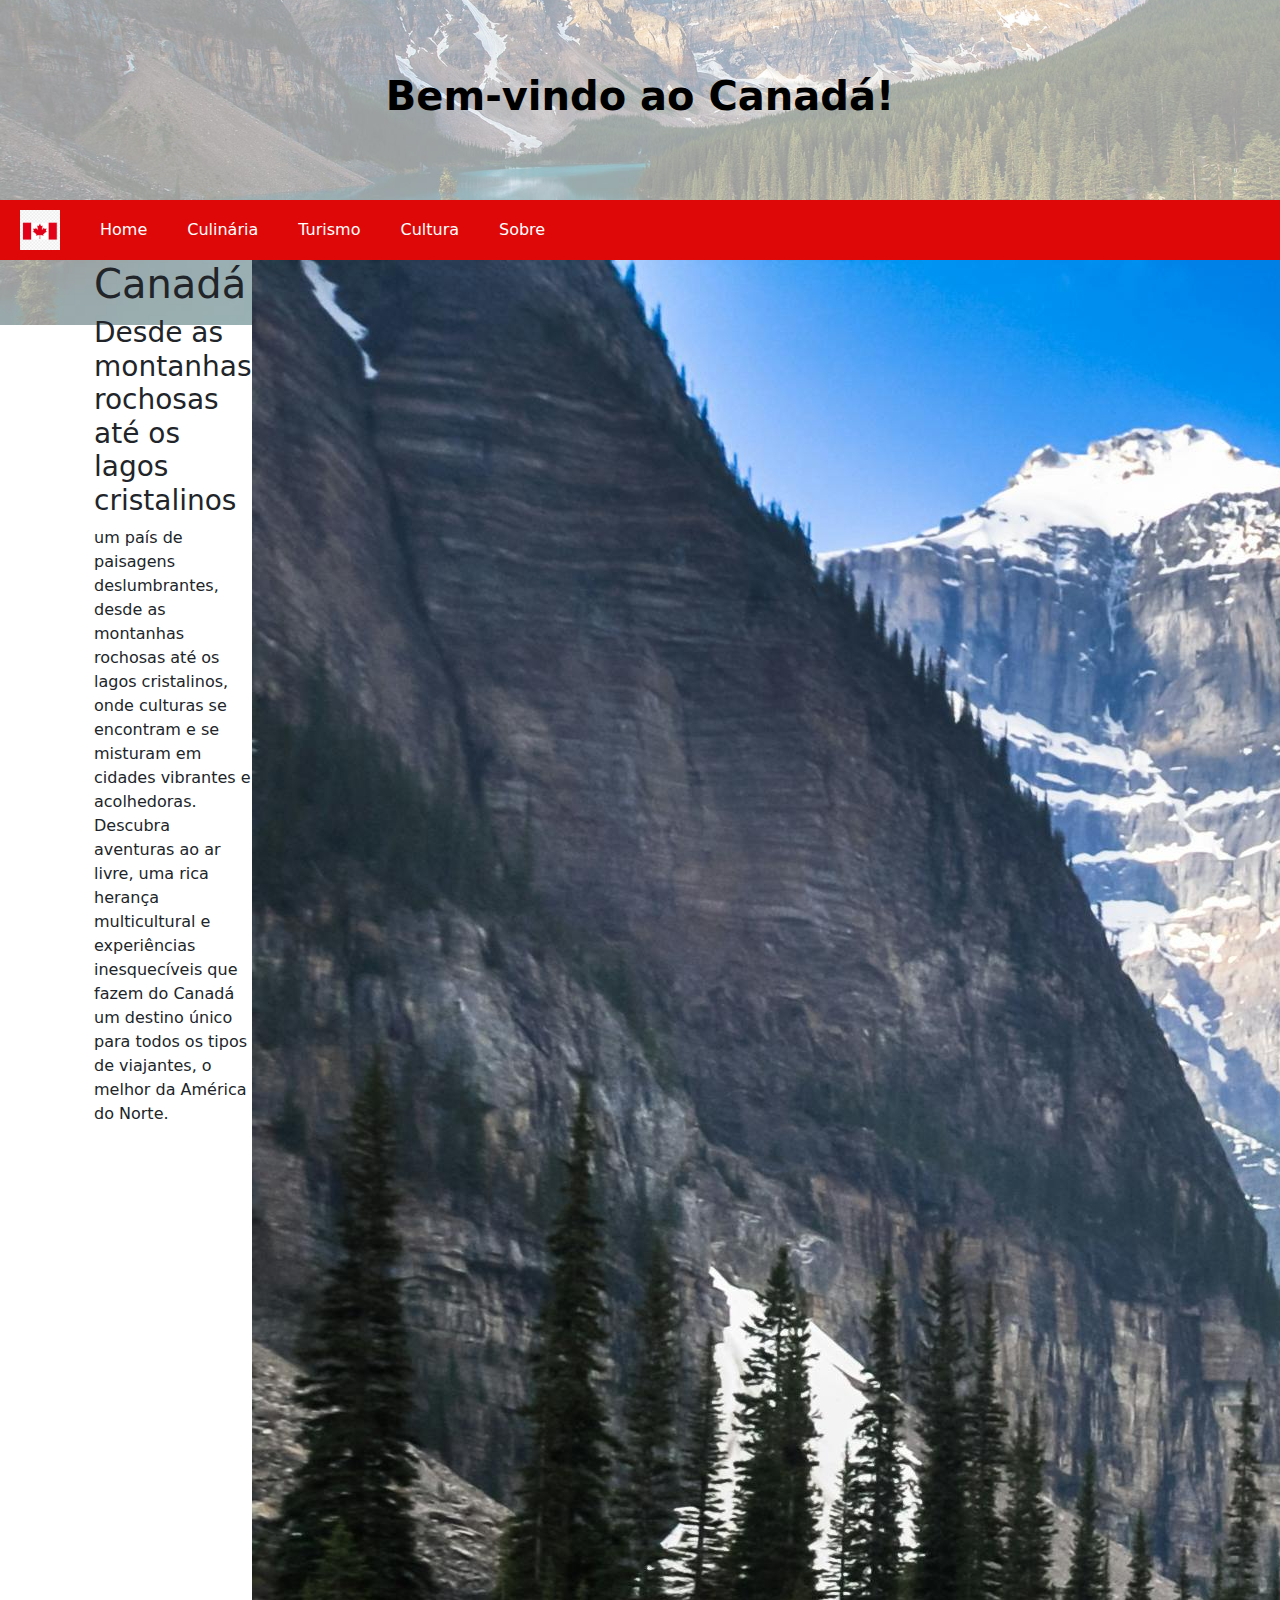
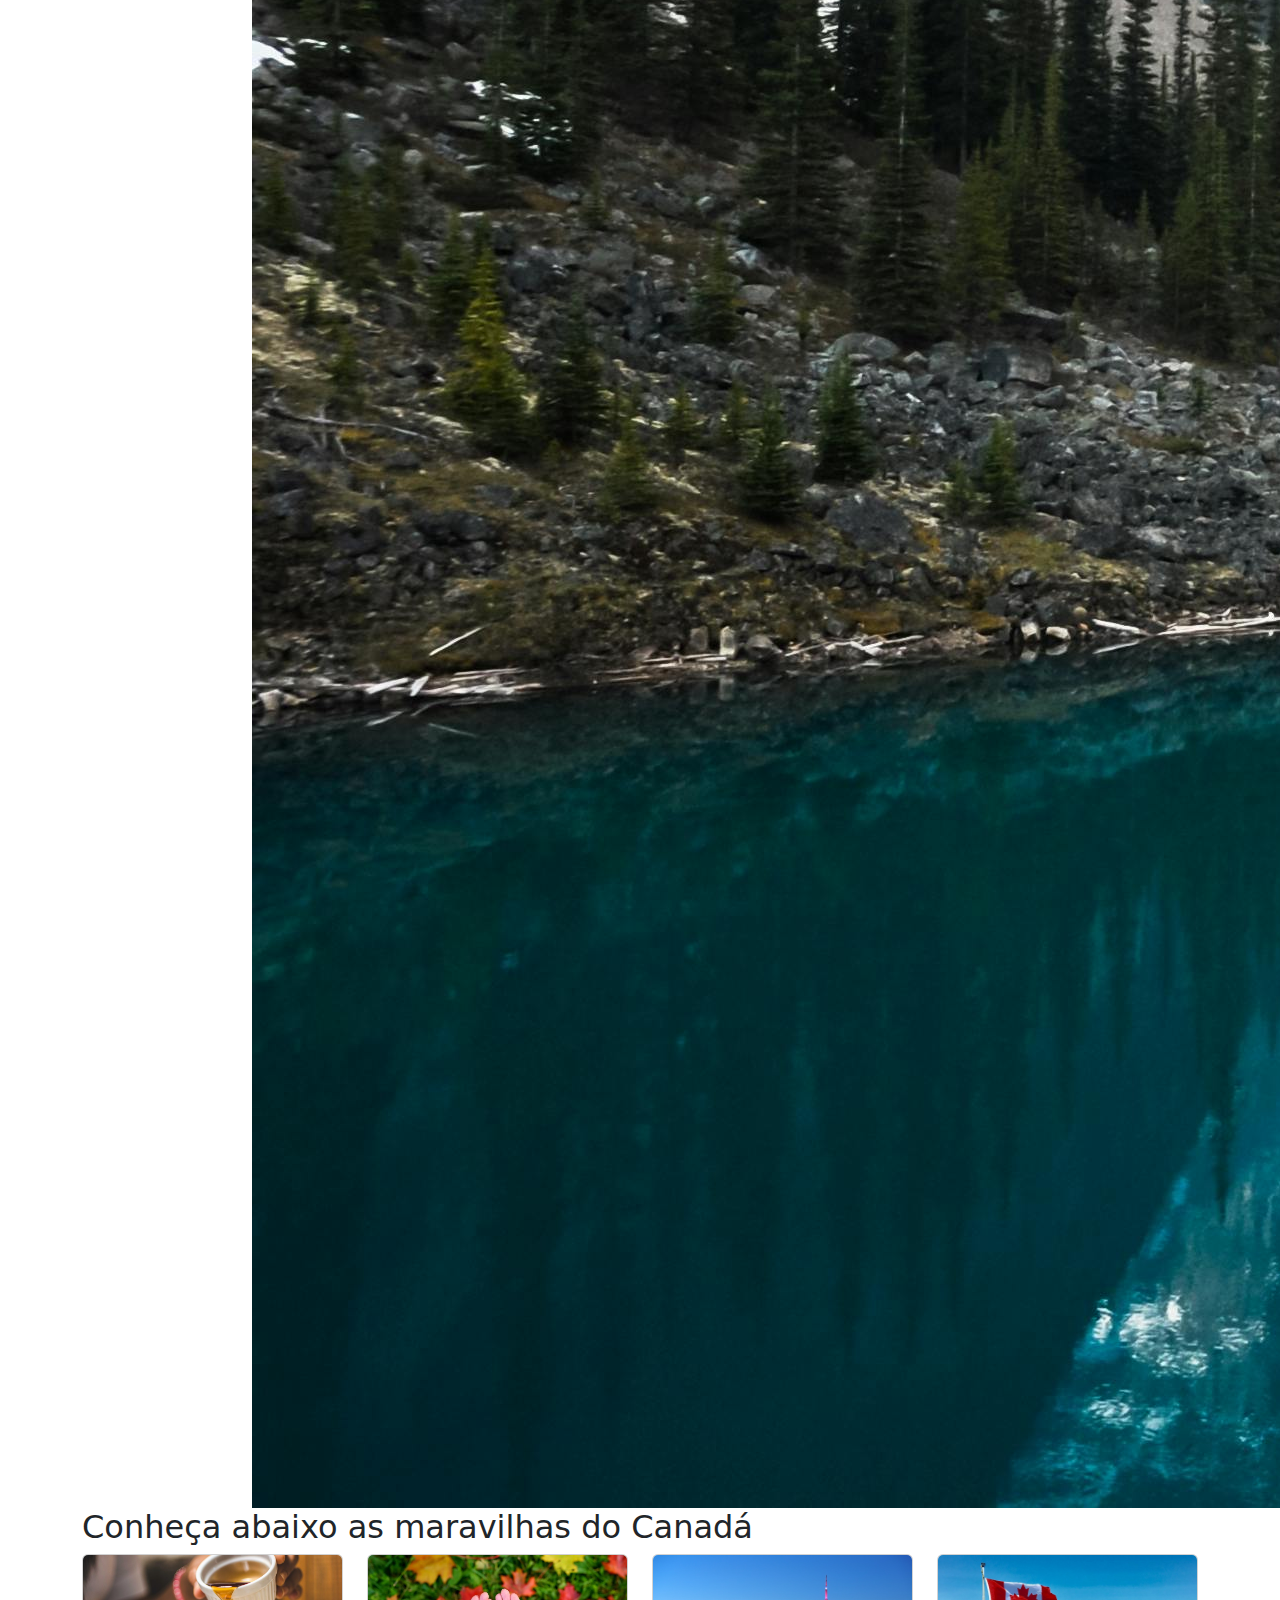
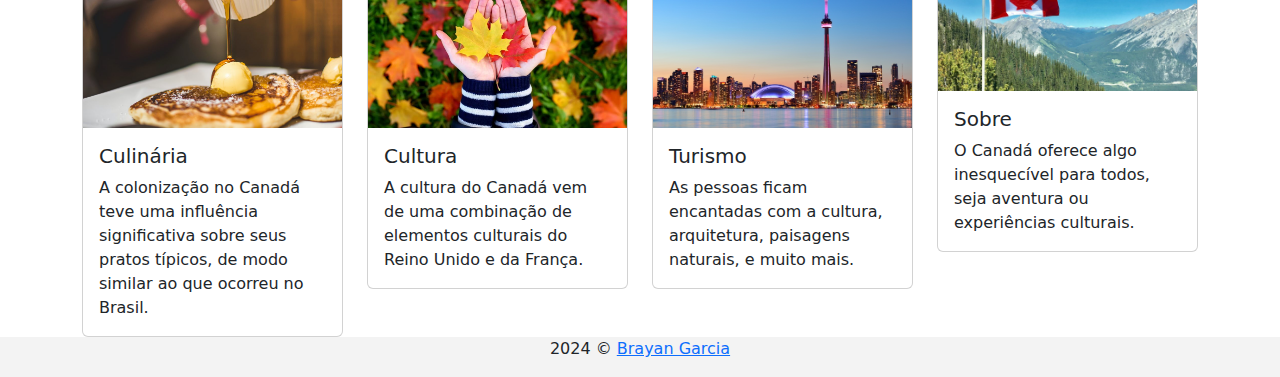
<file: index.html>
<!DOCTYPE html>
<html lang="pt-br">
<head>
    <meta charset="UTF-8">
    <meta name="viewport" content="width=device-width, initial-scale=1.0">
    <title>Projeto Volta ao Mundo</title>

    <link rel="stylesheet" href="estilos/home.css">
    <link href="https://cdn.jsdelivr.net/npm/bootstrap@5.3.0/dist/css/bootstrap.min.css" rel="stylesheet">

    <link rel="preconnect" href="https://fonts.googleapis.com">
    <link rel="preconnect" href="https://fonts.gstatic.com" crossorigin>
    <link href="https://fonts.googleapis.com/css2?family=Style+Script&display=swap" rel="stylesheet">
    
</head>
<body>
    <header>
            <h1><strong>Bem-vindo ao Canadá!</strong></h1>
    </header>
    

        <nav>
            <a href="#"><img src="img/logo.png" alt="Logo" width="40px" height="40px"></a>
            <div>
                <ul>
                    <li>
                        <a href="index.html">Home </a>
                    </li>
                    <li>
                        <a href="culinaria.html">Culinária </a>
                    </li>
                    <li>
                        <a href="turismo.html">Turismo </a>
                    </li>
                    <li>
                        <a href="cultura.html">Cultura </a>
                    </li>
                    <li>
                        <a href="sobre.html">Sobre</a>
                    </li>
                </ul>
            </div>
        </nav>

    
<div class="conteudo">
    <div class="container">
        <div class="container d-flex justify-between">
            <div class="txt-container">
                <h1>Canadá</h1>
                <h3>Desde as montanhas rochosas até os lagos cristalinos</h3>

                <p>um país de paisagens deslumbrantes, desde as montanhas rochosas até os lagos cristalinos, onde culturas se encontram e se misturam em
                    cidades vibrantes e acolhedoras. Descubra aventuras ao ar livre, uma rica herança multicultural e experiências inesquecíveis 
                    que fazem do Canadá um destino único para todos os tipos de viajantes, o melhor da América do Norte.
                </p>
            </div>

         <img id="paisagem" src="img/canada.jpg" alt="fotoPaisagem">
        </div>
    </div>
   
    <div class="container">
        <h2>Conheça abaixo as maravilhas do Canadá</h2>
        <div class="row">
          
          <div class="col-md-3 col-sm-6">
            <div class="card">
              <a href="culinaria.html"><img class="card-img-top" src="img/comida1.jpg" alt="Imagem de capa do card"></a>
              <div class="card-body">
                <h5 class="card-title">Culinária</h5>
                <p class="card-text">A colonização no Canadá teve uma influência significativa sobre
                  seus pratos típicos, de modo similar ao que ocorreu no Brasil.</p>
              </div>
            </div>
          </div>
    
          <div class="col-md-3 col-sm-6">
            <div class="card">
              <a href="cultura.html"><img class="card-img-top" src="img/tradicoes-canada.jpg" alt="Imagem de capa do card"></a>
              <div class="card-body">
                <h5 class="card-title">Cultura</h5>
                <p class="card-text">A cultura do Canadá vem de uma combinação de elementos culturais do Reino Unido e da França.</p>
              </div>
            </div>
          </div>
    
          <div class="col-md-3 col-sm-6">
            <div class="card">
              <a href="turismo.html"><img class="card-img-top" src="img/cidades-do-canada.jpg" alt="Imagem de capa do card"></a>
              <div class="card-body">
                <h5 class="card-title">Turismo</h5>
                <p class="card-text">As pessoas ficam encantadas com a cultura, arquitetura, paisagens naturais, e muito mais.</p>
              </div>
            </div>
          </div>
    
          <div class="col-md-3 col-sm-6">
            <div class="card">
              <a href="sobre.html"><img class="card-img-top" src="img/tourism.jpg" alt="Imagem de capa do card"></a>
              <div class="card-body">
                <h5 class="card-title">Sobre</h5>
                <p class="card-text">O Canadá oferece algo inesquecível para todos, seja aventura ou experiências culturais.</p>
              </div>
            </div>
          </div>
        </div>
    </div>
</div>



<footer class="rodape">
    <p>2024 &#169 <a href="https://github.com/BrayanDG">Brayan Garcia </a> </p>
</footer>
</body>
</html>
</file>
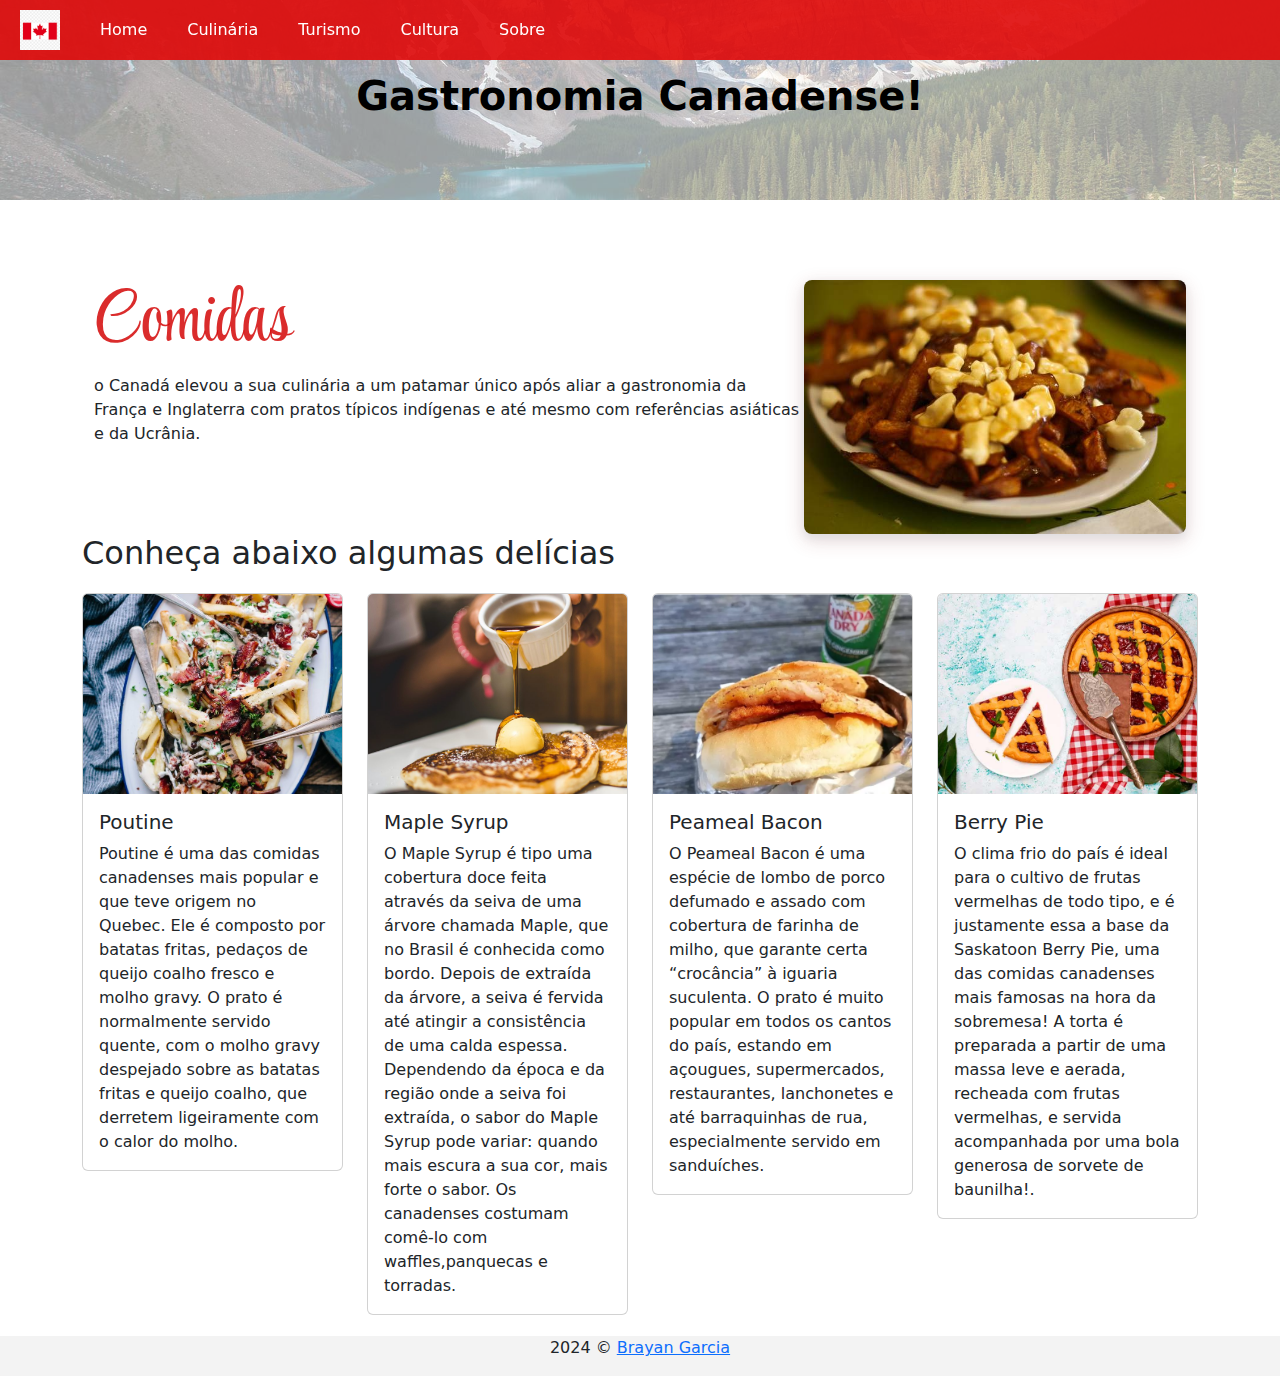
<file: culinaria.html>
<!DOCTYPE html>
<html lang="pt-br">
<head>
    <meta charset="UTF-8">
    <meta name="viewport" content="width=device-width, initial-scale=1.0">
    <title>Projeto Volta ao Mundo</title>

    <link rel="stylesheet" href="estilos/culinaria.css">
    <link href="https://cdn.jsdelivr.net/npm/bootstrap@5.3.0/dist/css/bootstrap.min.css" rel="stylesheet">

    <link rel="preconnect" href="https://fonts.googleapis.com">
    <link rel="preconnect" href="https://fonts.gstatic.com" crossorigin>
    <link href="https://fonts.googleapis.com/css2?family=Style+Script&display=swap" rel="stylesheet">

</head>
<body>
    <header>
        <h1><strong>Gastronomia Canadense!</strong></h1>
    </header>


    <nav>
        <a href="#"><img src="img/logo.png" alt="Logo" width="40px" height="40px"></a>
        <div>
            <ul>
                <li>
                    <a href="index.html">Home </a>
                </li>
                <li>
                    <a href="culinaria.html">Culinária </a>
                </li>
                <li>
                    <a href="turismo.html">Turismo </a>
                </li>
                <li>
                    <a href="cultura.html">Cultura </a>
                </li>
                <li>
                    <a href="sobre.html">Sobre</a>
                </li>
            </ul>
        </div>
    </nav>
<div class="conteudo">
    <div class="container">
        <div class="container d-flex justify-between">
            <div class="txt-container">
                <h1>Comidas</h1>
                <p>o Canadá elevou a sua culinária a um patamar único após aliar a gastronomia da França e Inglaterra
                     com pratos típicos indígenas e até mesmo com referências asiáticas e da Ucrânia.
                </p>
            </div>

            <img id="paisagem" src="img/poutine.jpg" alt="foto da comida Poutine">
        </div>
    </div>

        <div class="container">
            <h2>Conheça abaixo algumas delícias</h2>
            <div class="row">
            
            <div class="col-md-3 col-sm-6">
                <div class="card">
                <a href="#"><img class="card-img-top" src="img/comida2.jpg" alt="Imagem de uma comida"></a>
                <div class="card-body">
                    <h5 class="card-title">Poutine</h5>
                    <p class="card-text">Poutine é uma das comidas canadenses mais popular e que teve origem no Quebec.
                        Ele é composto por batatas fritas, pedaços de queijo coalho fresco e molho gravy. 
                        O prato é normalmente servido quente, com o molho gravy despejado sobre as batatas fritas e queijo coalho, que derretem ligeiramente com o calor do molho.</p>
                </div>
                </div>
            </div>
        
            <div class="col-md-3 col-sm-6">
                <div class="card">
                <a href="#"><img class="card-img-top" src="img/comida1.jpg" alt="Imagem de capa do card"></a>
                <div class="card-body">
                    <h5 class="card-title">Maple Syrup</h5>
                    <p class="card-text">O Maple Syrup é tipo uma cobertura doce feita através da seiva de uma árvore chamada Maple,
                        que no Brasil é conhecida como bordo. Depois de extraída da árvore, a seiva é fervida até atingir a consistência de uma calda espessa.
                        Dependendo da época e da região onde a seiva foi extraída, o sabor do Maple Syrup pode variar: quando mais escura a sua cor, mais forte o sabor.
                        Os canadenses costumam comê-lo com waffles,panquecas e torradas.</p>
                </div>
                </div>
            </div>
        
            <div class="col-md-3 col-sm-6">
                <div class="card">
                <a href="#"><img class="card-img-top" src="img/comida3.png" alt="Imagem de capa do card"></a>
                <div class="card-body">
                    <h5 class="card-title">Peameal Bacon</h5>
                    <p class="card-text">O Peameal Bacon é uma espécie de lombo de porco defumado e assado com cobertura de farinha de milho, que garante certa “crocância” à iguaria suculenta.
                        O prato é muito popular em todos os cantos do país, estando em açougues, supermercados,
                        restaurantes, lanchonetes e até barraquinhas de rua, especialmente servido em sanduíches.</p>
                </div>
                </div>
            </div>
        
            <div class="col-md-3 col-sm-6">
                <div class="card">
                <a href="#"><img class="card-img-top" src="img/berry-pie.jpg" alt="Imagem de capa do card"></a>
                <div class="card-body">
                    <h5 class="card-title">Berry Pie</h5>
                    <p class="card-text">O clima frio do país é ideal para o cultivo de frutas vermelhas de todo tipo,
                         e é justamente essa a base da Saskatoon Berry Pie, uma das comidas canadenses mais famosas na hora da sobremesa!
                        A torta é preparada a partir de uma massa leve e aerada, recheada com frutas vermelhas, e servida acompanhada por uma bola generosa de sorvete de baunilha!. </p>
                    </div>
                </div>
            </div>
        </div>
    </div>
</div>



<footer class="rodape">
    <p>2024 &#169 <a href="https://github.com/BrayanDG">Brayan Garcia </a> </p>
</footer>
</body>
</html>
</file>
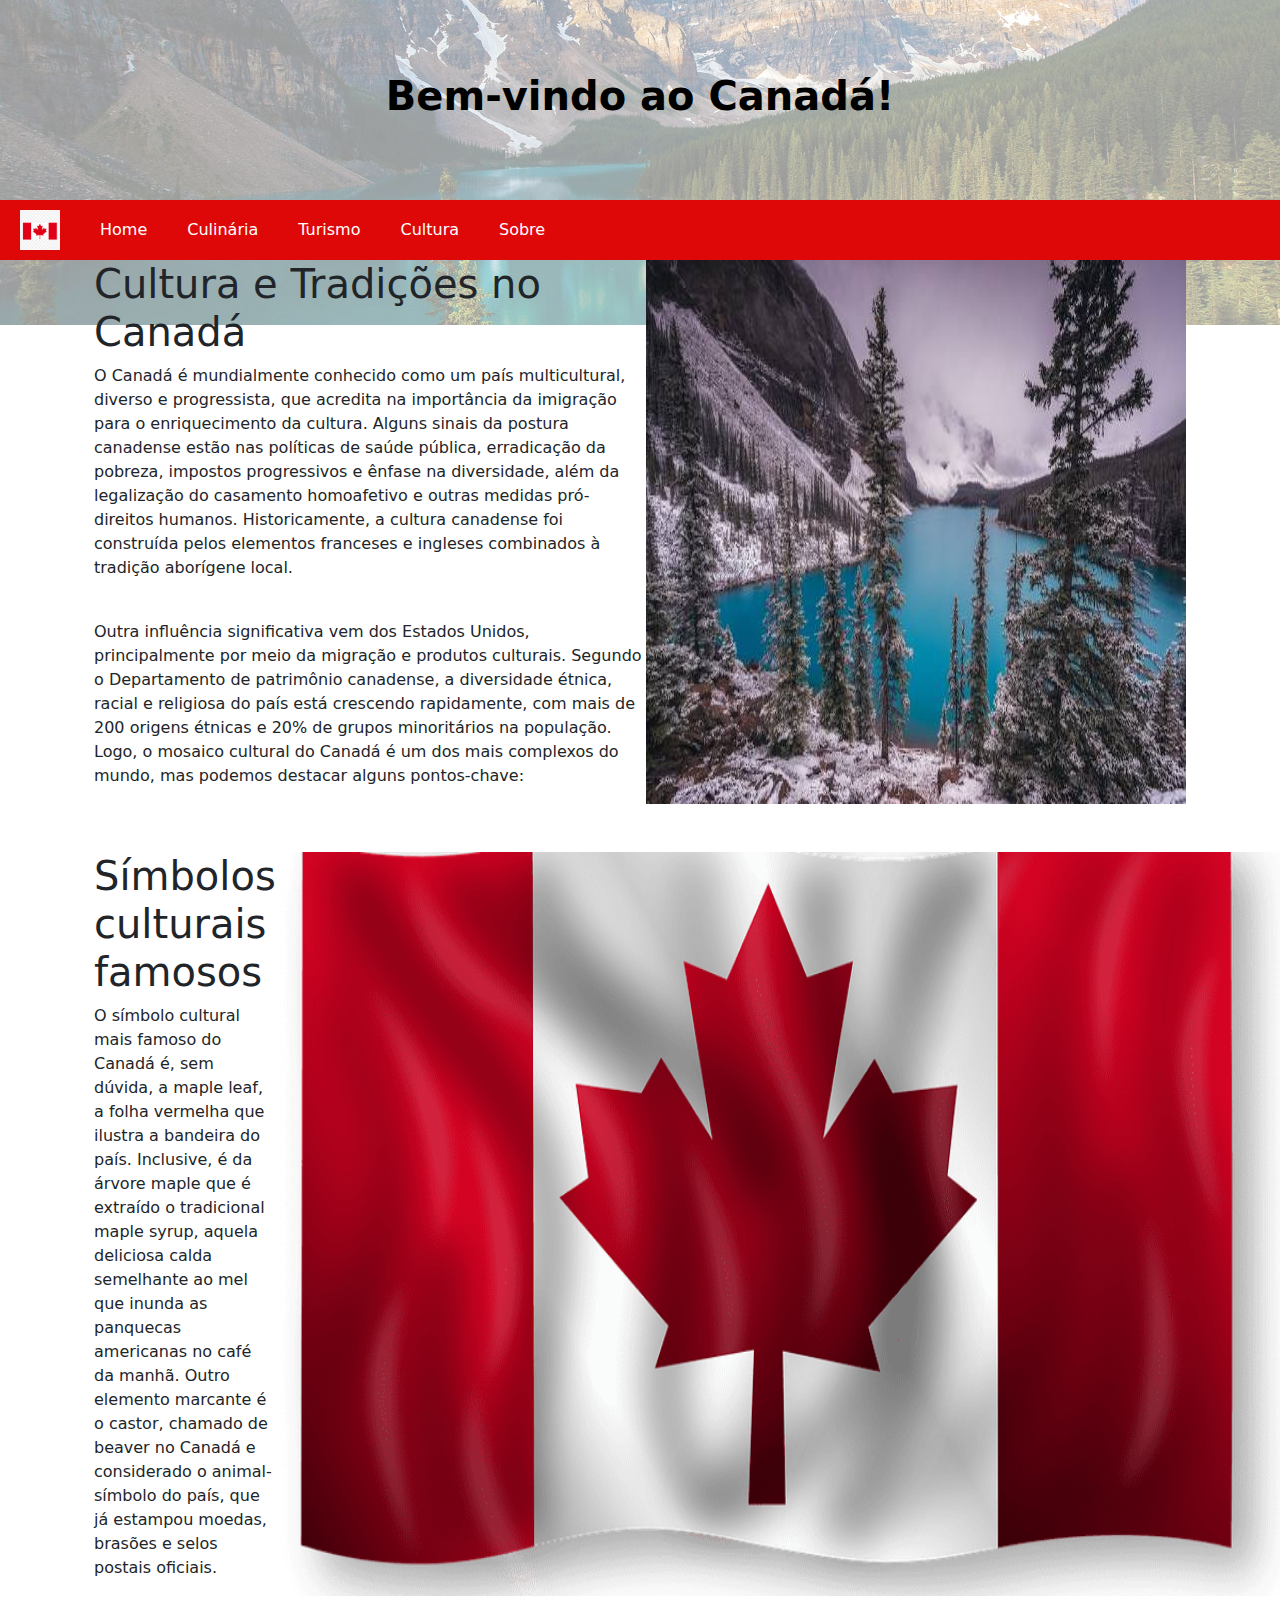
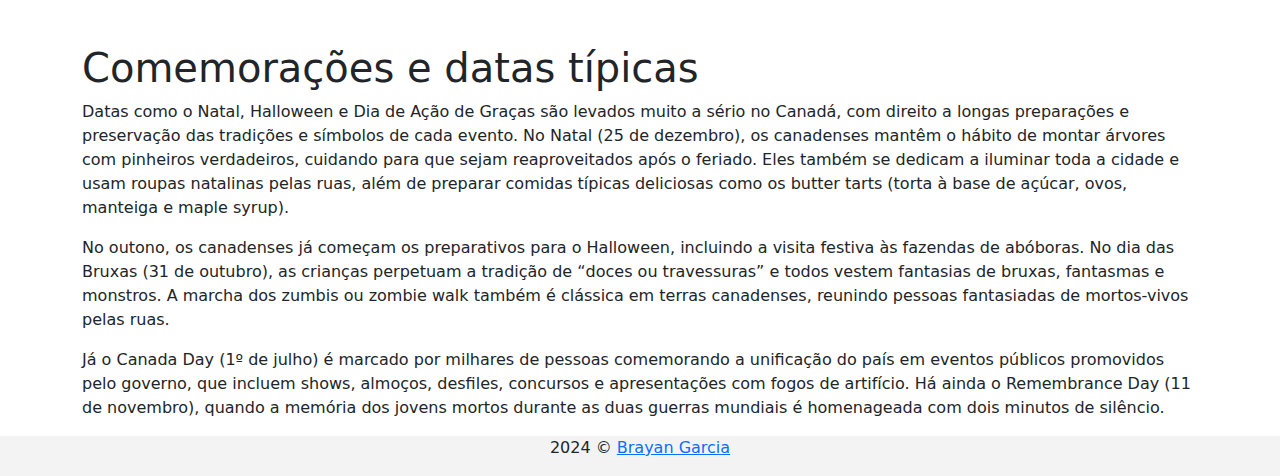
<file: cultura.html>
<!DOCTYPE html>
<html lang="pt-br">
<head>
    <meta charset="UTF-8">
    <meta name="viewport" content="width=device-width, initial-scale=1.0">
    <title>Projeto Volta ao Mundo</title>

    <link rel="stylesheet" href="estilos/home.css">
    <link href="https://cdn.jsdelivr.net/npm/bootstrap@5.3.0/dist/css/bootstrap.min.css" rel="stylesheet">
    <link rel="preconnect" href="https://fonts.googleapis.com">
    <link rel="preconnect" href="https://fonts.gstatic.com" crossorigin>
    <link href="https://fonts.googleapis.com/css2?family=Style+Script&display=swap" rel="stylesheet">

    
    
</head>
<body>
    <header>
            <h1><strong>Bem-vindo ao Canadá!</strong></h1>
    </header>
    

        <nav>
            <a href="#"><img src="img/logo.png" alt="Logo" width="40px" height="40px"></a>
            <div>
                <ul>
                    <li>
                        <a href="index.html">Home </a>
                    </li>
                    <li>
                        <a href="culinaria.html">Culinária </a>
                    </li>
                    <li>
                        <a href="turismo.html">Turismo </a>
                    </li>
                    <li>
                        <a href="cultura.html">Cultura </a>
                    </li>
                    <li>
                        <a href="sobre.html">Sobre</a>
                    </li>
                </ul>
            </div>
        </nav>

    
<div class="conteudo">
    <div class="container">
        <div class="container d-flex justify-between">
            <div class="txt-container">
                <h1>Cultura e Tradições no Canadá</h1>

                <p>
                    O Canadá é mundialmente conhecido como um país multicultural, diverso e progressista, que acredita na importância da imigração para o enriquecimento da cultura.
                    Alguns sinais da postura canadense estão nas políticas de saúde pública, erradicação da pobreza, impostos progressivos e ênfase na diversidade, além da legalização do casamento homoafetivo e outras medidas pró-direitos humanos.
                    Historicamente, a cultura canadense foi construída pelos elementos franceses e ingleses combinados à tradição aborígene local.
                </p><br>

                <p>Outra influência significativa vem dos Estados Unidos, principalmente por meio da migração e produtos culturais. 
                    Segundo o Departamento de patrimônio canadense, a diversidade étnica, racial e religiosa do país está crescendo rapidamente, com mais de 200 origens étnicas e 20% de grupos minoritários na população.
                    Logo, o mosaico cultural do Canadá é um dos mais complexos do mundo, mas podemos destacar alguns pontos-chave:
                </p>  
            </div>

         <img id="paisagem" src="img//lago3.jpg" alt="fotoPaisagem">
        </div>
    </div><br><br>

    <div class="container">
        <div class="container d-flex justify-between">
            <div class="txt-container">
                <h1>Símbolos culturais famosos </h1> 
                <p> O símbolo cultural mais famoso do Canadá é, sem dúvida, a maple leaf, a folha vermelha que ilustra a bandeira do país.
                    Inclusive, é da árvore maple que é extraído o tradicional maple syrup, aquela deliciosa calda semelhante ao mel que inunda as panquecas americanas no café da manhã.
                    Outro elemento marcante é o castor, chamado de beaver no Canadá e considerado o animal-símbolo do país, que já estampou moedas, brasões e selos postais oficiais.
                </p>
            </div>

         <img id="paisagem" src="img/folha.png" alt="fotoPaisagem">
        </div>
    </div><br><br>

    <div class="container"></div>
        <div class="container d-flex justify-between">
            <div class="txt-container">
                <h1>Comemorações e datas típicas</h1> 
                <p>Datas como o Natal, Halloween e Dia de Ação de Graças são levados muito a sério no Canadá, com direito a longas preparações e preservação das tradições e símbolos de cada evento.
                    No Natal (25 de dezembro), os canadenses mantêm o hábito de montar árvores com pinheiros verdadeiros, cuidando para que sejam reaproveitados após o feriado.
                    Eles também se dedicam a iluminar toda a cidade e usam roupas natalinas pelas ruas, além de preparar comidas típicas deliciosas como os butter tarts (torta à base de açúcar, ovos, manteiga e maple syrup).
                    </p>

                <p>No outono, os canadenses já começam os preparativos para o Halloween, incluindo a visita festiva às fazendas de abóboras.
                    No dia das Bruxas (31 de outubro), as crianças perpetuam a tradição de “doces ou travessuras” e todos vestem fantasias de bruxas, fantasmas e monstros. 
                    A marcha dos zumbis ou zombie walk também é clássica em terras canadenses, reunindo pessoas fantasiadas de mortos-vivos pelas ruas.</p>

                    <p>Já o Canada Day (1º de julho) é marcado por milhares de pessoas comemorando a unificação do país em eventos públicos promovidos pelo governo, que incluem shows, almoços, desfiles, concursos e apresentações com fogos de artifício.
                        Há ainda o Remembrance Day (11 de novembro), quando a memória dos jovens mortos durante as duas guerras mundiais é homenageada com dois minutos de silêncio.</p>

            </div>

        </div>
    </div>

    




   
    
</div>



<footer class="rodape">
    <p>2024 &#169 <a href="https://github.com/BrayanDG">Brayan Garcia </a> </p>
</footer>
</body>
</html>
</file>
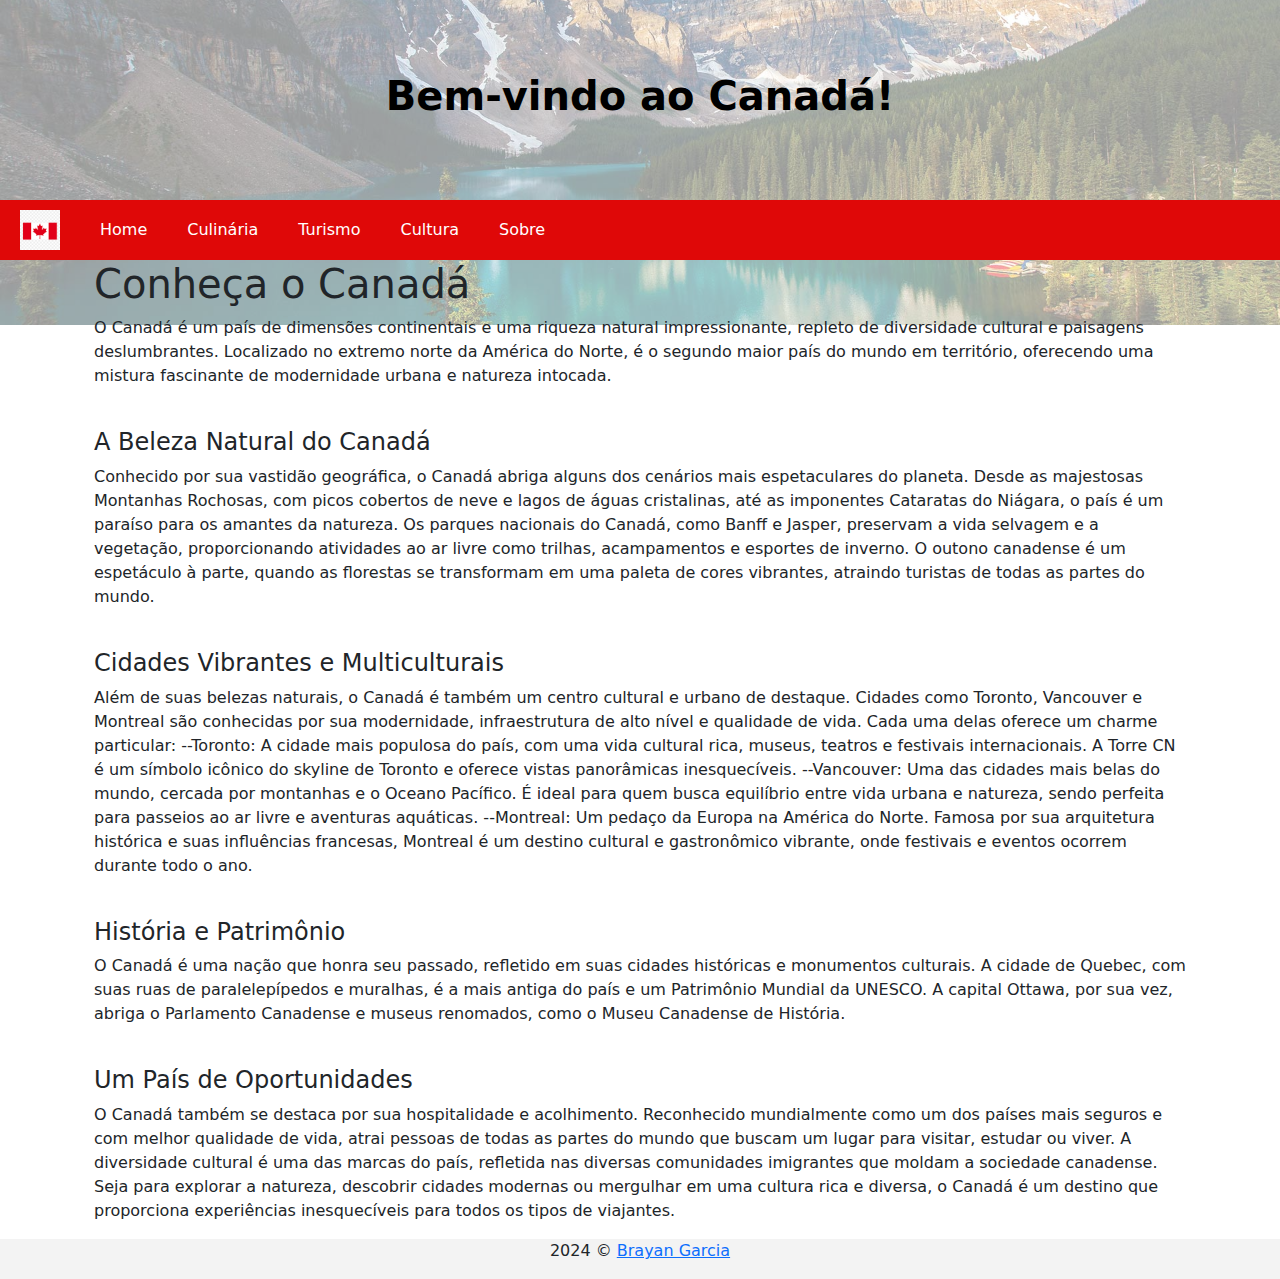
<file: sobre.html>
</html><!DOCTYPE html>
<html lang="pt-br">
<head>
    <meta charset="UTF-8">
    <meta name="viewport" content="width=device-width, initial-scale=1.0">
    <title>Projeto Volta ao Mundo</title>

    <link rel="stylesheet" href="estilos/home.css">
    <link href="https://cdn.jsdelivr.net/npm/bootstrap@5.3.0/dist/css/bootstrap.min.css" rel="stylesheet">
    <link rel="preconnect" href="https://fonts.googleapis.com">
    <link rel="preconnect" href="https://fonts.gstatic.com" crossorigin>
    <link href="https://fonts.googleapis.com/css2?family=Style+Script&display=swap" rel="stylesheet">

    
    
</head>
<body>
    <header>
            <h1><strong>Bem-vindo ao Canadá!</strong></h1>
    </header>
    

        <nav>
            <a href="#"><img src="img/logo.png" alt="Logo" width="40px" height="40px"></a>
            <div>
                <ul>
                    <li>
                        <a href="index.html">Home </a>
                    </li>
                    <li>
                        <a href="culinaria.html">Culinária </a>
                    </li>
                    <li>
                        <a href="turismo.html">Turismo </a>
                    </li>
                    <li>
                        <a href="cultura.html">Cultura </a>
                    </li>
                    <li>
                        <a href="sobre.html">Sobre</a>
                    </li>
                </ul>
            </div>
        </nav>

    
<div class="conteudo">
    <div class="container">
        <div class="container d-flex justify-between">
            <div class="txt-container">
                <h1>Conheça o Canadá</h1>

                <p>O Canadá é um país de dimensões continentais e uma riqueza natural impressionante, repleto de diversidade cultural e paisagens deslumbrantes.
                Localizado no extremo norte da América do Norte, é o segundo maior país do mundo em território, oferecendo uma mistura fascinante de modernidade urbana e natureza intocada.</p><br>

                <h4>A Beleza Natural do Canadá</h4>
                <p>Conhecido por sua vastidão geográfica, o Canadá abriga alguns dos cenários mais espetaculares do planeta.
                Desde as majestosas Montanhas Rochosas, com picos cobertos de neve e lagos de águas cristalinas, até as imponentes Cataratas do Niágara,
                o país é um paraíso para os amantes da natureza.
                Os parques nacionais do Canadá, como Banff e Jasper, preservam a vida selvagem e a vegetação, proporcionando atividades ao ar livre como trilhas,
                acampamentos e esportes de inverno. O outono canadense é um espetáculo à parte, quando as florestas se transformam em uma paleta de cores vibrantes,
                atraindo turistas de todas as partes do mundo.</p><br>

                <h4>Cidades Vibrantes e Multiculturais</h4>
                <p>
                Além de suas belezas naturais, o Canadá é também um centro cultural e urbano de destaque. Cidades como Toronto, Vancouver e Montreal são conhecidas por sua modernidade,
                 infraestrutura de alto nível e qualidade de vida. Cada uma delas oferece um charme particular: 
                --Toronto: A cidade mais populosa do país, com uma vida cultural rica, museus, teatros e festivais internacionais.
                 A Torre CN é um símbolo icônico do skyline de Toronto e oferece vistas panorâmicas inesquecíveis.
                    
                --Vancouver: Uma das cidades mais belas do mundo, cercada por montanhas e o Oceano Pacífico. É ideal para quem busca equilíbrio entre vida urbana e natureza,
                 sendo perfeita para passeios ao ar livre e aventuras aquáticas.
                    
                --Montreal: Um pedaço da Europa na América do Norte. Famosa por sua arquitetura histórica e suas influências francesas, Montreal é um destino cultural e gastronômico vibrante,
                 onde festivais e eventos ocorrem durante todo o ano.</p><br>

                <h4>História e Patrimônio</h4> 
                <p>O Canadá é uma nação que honra seu passado, refletido em suas cidades históricas e monumentos culturais.
                A cidade de Quebec, com suas ruas de paralelepípedos e muralhas, é a mais antiga do país e um Patrimônio Mundial da UNESCO.
                A capital Ottawa, por sua vez, abriga o Parlamento Canadense e museus renomados, como o Museu Canadense de História.</p><br>

                <h4>Um País de Oportunidades</h4>
                <p>O Canadá também se destaca por sua hospitalidade e acolhimento. Reconhecido mundialmente como um dos países mais seguros e com melhor qualidade de vida,
                 atrai pessoas de todas as partes do mundo que buscam um lugar para visitar, estudar ou viver. A diversidade cultural é uma das marcas do país, 
                 refletida nas diversas comunidades imigrantes que moldam a sociedade canadense.
                Seja para explorar a natureza, descobrir cidades modernas ou mergulhar em uma cultura rica e diversa, 
                o Canadá é um destino que proporciona experiências inesquecíveis para todos os tipos de viajantes.</p>
                


                
            </div>
        </div>
    </div>
   
    
</div>



<footer class="rodape">
    <p>2024 &#169 <a href="https://github.com/BrayanDG">Brayan Garcia </a> </p>
</footer>
</body>
</html>
</file>
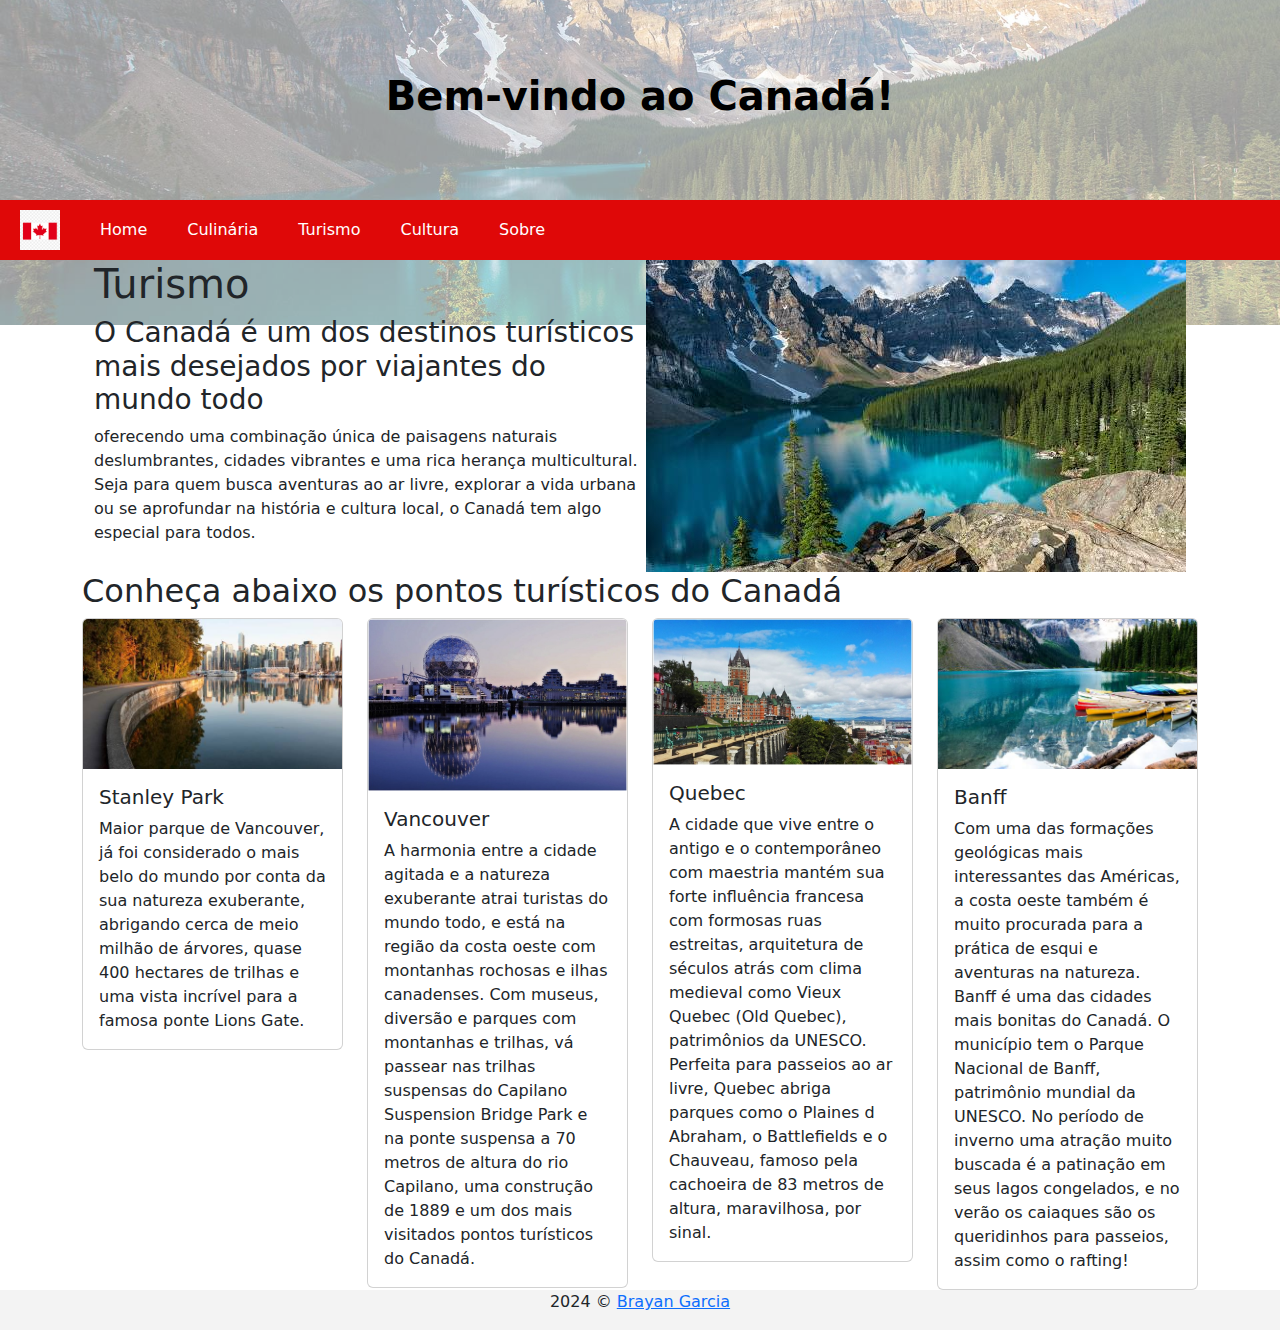
<file: turismo.html>
<!DOCTYPE html>
<html lang="pt-br">
<head>
    <meta charset="UTF-8">
    <meta name="viewport" content="width=device-width, initial-scale=1.0">
    <title>Projeto Volta ao Mundo</title>

    <link rel="stylesheet" href="estilos/home.css">
    <link href="https://cdn.jsdelivr.net/npm/bootstrap@5.3.0/dist/css/bootstrap.min.css" rel="stylesheet">
    <link rel="preconnect" href="https://fonts.googleapis.com">
    <link rel="preconnect" href="https://fonts.gstatic.com" crossorigin>
    <link href="https://fonts.googleapis.com/css2?family=Style+Script&display=swap" rel="stylesheet">

    
    
</head>
<body>
    <header>
            <h1><strong>Bem-vindo ao Canadá!</strong></h1>
    </header>
    

        <nav>
            <a href="#"><img src="img/logo.png" alt="Logo" width="40px" height="40px"></a>
            <div>
                <ul>
                    <li>
                        <a href="index.html">Home </a>
                    </li>
                    <li>
                        <a href="culinaria.html">Culinária </a>
                    </li>
                    <li>
                        <a href="turismo.html">Turismo </a>
                    </li>
                    <li>
                        <a href="cultura.html">Cultura </a>
                    </li>
                    <li>
                        <a href="sobre.html">Sobre</a>
                    </li>
                </ul>
            </div>
        </nav>

    
<div class="conteudo">
    <div class="container">
        <div class="container d-flex justify-between">
            <div class="txt-container">
                <h1>Turismo</h1>
                <h3>O Canadá é um dos destinos turísticos mais desejados por viajantes do mundo todo</h3>

                <p>oferecendo uma combinação única de paisagens naturais deslumbrantes,
                     cidades vibrantes e uma rica herança multicultural. Seja para quem busca aventuras ao ar livre,
                      explorar a vida urbana ou se aprofundar na história e cultura local, o Canadá tem algo especial para todos.
                </p>
            </div>

         <img id="paisagem" src="img/lago2.jpg" alt="foto de Paisagem">
        </div>
    </div>
   
    <div class="container">
        <h2>Conheça abaixo os pontos turísticos do Canadá</h2>
        <div class="row">
          
          <div class="col-md-3 col-sm-6">
            <div class="card">
              <a href="https://vancouver.ca/parks-recreation-culture/stanley-park.aspx" target="_blank"><img class="card-img-top" src="img/parque.jpg" alt="Imagem de capa do card"></a>
              <div class="card-body">
                <h5 class="card-title">Stanley Park</h5>
                <p class="card-text">Maior parque de Vancouver, já foi considerado o mais belo do mundo por conta da sua natureza exuberante,
                     abrigando cerca de meio milhão de árvores, quase 400 hectares de trilhas e uma vista incrível para a famosa ponte Lions Gate.</p>
              </div>
            </div>
          </div>
    
          <div class="col-md-3 col-sm-6">
            <div class="card">
              <a href="https://www.tripadvisor.com.br/Tourism-g154943-Vancouver_British_Columbia-Vacations.html" target="_blank"><img class="card-img-top" src="img/vancouver.jpg" alt="Imagem de capa do card"></a>
              <div class="card-body">
                <h5 class="card-title">Vancouver</h5>
                <p class="card-text">A harmonia entre a cidade agitada e a natureza exuberante atrai turistas do mundo todo,
                     e está na região da costa oeste com montanhas rochosas e ilhas canadenses.
                    Com museus, diversão e parques com montanhas e trilhas,
                     vá passear nas trilhas suspensas do Capilano Suspension Bridge Park e na ponte suspensa a 70 metros de altura do rio Capilano,
                      uma construção de 1889 e um dos mais visitados pontos turísticos do Canadá.
                </p>
              </div>
            </div>
          </div>
    
          <div class="col-md-3 col-sm-6">
            <div class="card">
              <a href="https://www.booking.com/city/ca/quebec.en.html?aid=383259;label=quebec-DRvzbrj_RsZ8fX2FUxyETwS540214426538:pl:ta:p1:p2:ac:ap:neg:fi:tiaud-2009137019968:kwd-30266330:lp9193674:li:dec:dm:ppccp=UmFuZG9tSVYkc2RlIyh9YRlijhKLEMjJLyONwTyX95c;ws=&gclid=CjwKCAjwl6-3BhBWEiwApN6_kiD7qdg1DXvxIQmAqc_SwThF47hTX8slEYMuFQJAuumYICEmgLF1hBoC1NMQAvD_BwE" target="_blank">
                <img class="card-img-top" src="img/quebec.jpg" alt="Imagem de capa do card"></a>
              <div class="card-body">
                <h5 class="card-title">Quebec</h5>
                <p class="card-text">A cidade que vive entre o antigo e o contemporâneo com maestria mantém sua forte influência francesa com formosas ruas estreitas,
                     arquitetura de séculos atrás com clima medieval como Vieux Quebec (Old Quebec), patrimônios da UNESCO.
                Perfeita para passeios ao ar livre, Quebec abriga parques como o Plaines d Abraham, o Battlefields e o Chauveau,
                 famoso pela cachoeira de 83 metros de altura, maravilhosa, por sinal.</p>
              </div>
            </div>
          </div>
    
          <div class="col-md-3 col-sm-6">
            <div class="card">
              <a href="https://www.thecrossingresort.com/?gad_source=1&gclid=CjwKCAjwl6-3BhBWEiwApN6_kiC849OIZycfA1Xd1ONVMG5u_tKdQyWeXe5YqhfmFHCkxhjHS3vLhxoCnKcQAvD_BwE" target="_blank"><img class="card-img-top" src="img/lago.jpg" alt="Imagem de capa do card"></a>
              <div class="card-body">
                <h5 class="card-title">Banff</h5>
                <p class="card-text">Com uma das formações geológicas mais interessantes das Américas,
                     a costa oeste também é muito procurada para a prática de esqui e aventuras na natureza. Banff é uma das cidades mais bonitas do Canadá.
                    O município tem o Parque Nacional de Banff, patrimônio mundial da UNESCO.
                     No período de inverno uma atração muito buscada é a patinação em seus lagos congelados, e no verão os caiaques são os queridinhos para passeios, assim como o rafting!</p>
              </div>
            </div>
          </div>
        </div>
    </div>
</div>



    <footer class="rodape">
        <p>2024 &#169 <a href="https://github.com/BrayanDG">Brayan Garcia </a> </p>
    </footer>
</body>
</html>
</file>
<file: estilos/home.css>
*{
    margin: 0 ;
    padding: 0;
}

header{
 
    width: 100%;
    height: 200px; 
    display: flex;
    justify-content: center;
    align-items: center;
      
}

header::before {
    content: "";
    opacity: 0.4;
    z-index: -1;
       background-image: url(../img/banner.jpg);
    background-repeat: no-repeat;
    background-size: cover;
    background-position: center;
    position: absolute;
    width: 100%;
    height: 50%;
}


header > h1 {
color: #000000;
position: relative;


}

nav {

    width: 100%;
    top: 0;
    z-index: 10;
    background-color: rgb(223, 8, 8);
    display: flex;
    align-items: center;
    padding: 10px 20px;
 
}

nav img {
    margin-right: 20px;
}

nav ul {
    list-style: none;
    display: flex;
    justify-content: space-around;
    padding: 0;
    margin: 0;
    flex-grow: 1;
}

nav ul li {
    display: inline-block;
}

nav ul li a {
    text-decoration: none;
    color: white;
    padding: 10px 20px;
}

nav ul li a:hover {
    background-color: darkred;
}


.container {

}

.subtitle {
   
}

.paisagem img {
   
}



.rodape {
    display: flex;
    justify-content: center;
    background-color: rgb(243, 243, 243);
}
</file>
<file: estilos/culinaria.css>
* {
    margin: 0;
    padding: 0;
}

header {
    position: relative;
    width: 100%;
    height: 200px;
    display: flex;
    justify-content: center;
    align-items: center;
}

header::before {
    content: "";
    opacity: 0.4;
    z-index: -1;
    background-image: url(../img/banner.jpg);
    background-repeat: no-repeat;
    background-size: cover;
    background-position: center;
    position: absolute;
    top: 0;
    left: 0;
    width: 100%;
    height: 100%;
}

header > h1 {
    color: #000000;
    position: relative;
    z-index: 1; 
}


nav {
    position: fixed; 
    top: 0;
    left: 0;
    width: 100%; 
    z-index: 1000; /* Garante que ela fique sempre acima de outros elementos */
    background-color: rgba(223, 8, 8, 0.9); 
    display: flex;
    align-items: center;
    padding: 10px 20px;
}

nav img {
    margin-right: 20px;
}

nav ul {
    list-style: none;
    display: flex;
    justify-content: space-around;
    padding: 0;
    margin: 0;
    flex-grow: 1;
}

nav ul li {
    display: inline-block;
}

nav ul li a {
    text-decoration: none;
    color: white;
    padding: 10px 20px;
}

nav ul li a:hover {
    background-color: darkred;
}


.conteudo {
    margin-top: 80px; 
}


.conteudo2{
    background-color: rgb(211, 211, 211);
    margin-top: 5%;
    margin-bottom: 5%;
}

.conteudo2 p{
    margin-left: 10%;
    margin-top: 15%;
    margin-bottom: 15%;
}
.txt-conteudo{
    margin-right: 10%;
}

.txt-container h1{
    color: rgba(211, 5, 5, 0.842);
    font-family: "Style Script", cursive;
    font-weight: 400;
    font-style: normal;      
    font-size: 4.5em;
}

#paisagem {
    box-shadow: 0 4px 8px 0 rgba(217, 221, 224, 0.705), 0 6px 20px 0 rgba(143, 43, 43, 0.19);
    border-radius: 8px;
    width: 35%;
    height: 35%;
}


#conteudo-home {
    width: 1280px;
    height: 280px;
    margin: auto;
}
.card-titulo {
    border: 2px solid #CCC;
    border-radius: 15px;
    margin: 7px;
    float: left;
}
#conteudo-home img {
    border-radius: 15px 15px 0 0;
    margin-top: -2px;
    margin-left: -2px;
}
#conteudo-home a {
    display: block;
    width: 235px;
    height: 160px;
}
#conteudo-home p {
    text-align: center;
    margin: 15px 0 20px;
    font-weight: bold;
    color: #222522;
}
.card{
    margin-top: 5%;
    margin-bottom: 8%;
}

.card-img-top{
    width: 100%;
    height: 200px;
    object-fit: cover;
}




.rodape {
    display: flex;
    justify-content: center;
    background-color: rgb(243, 243, 243);
}
</file>
